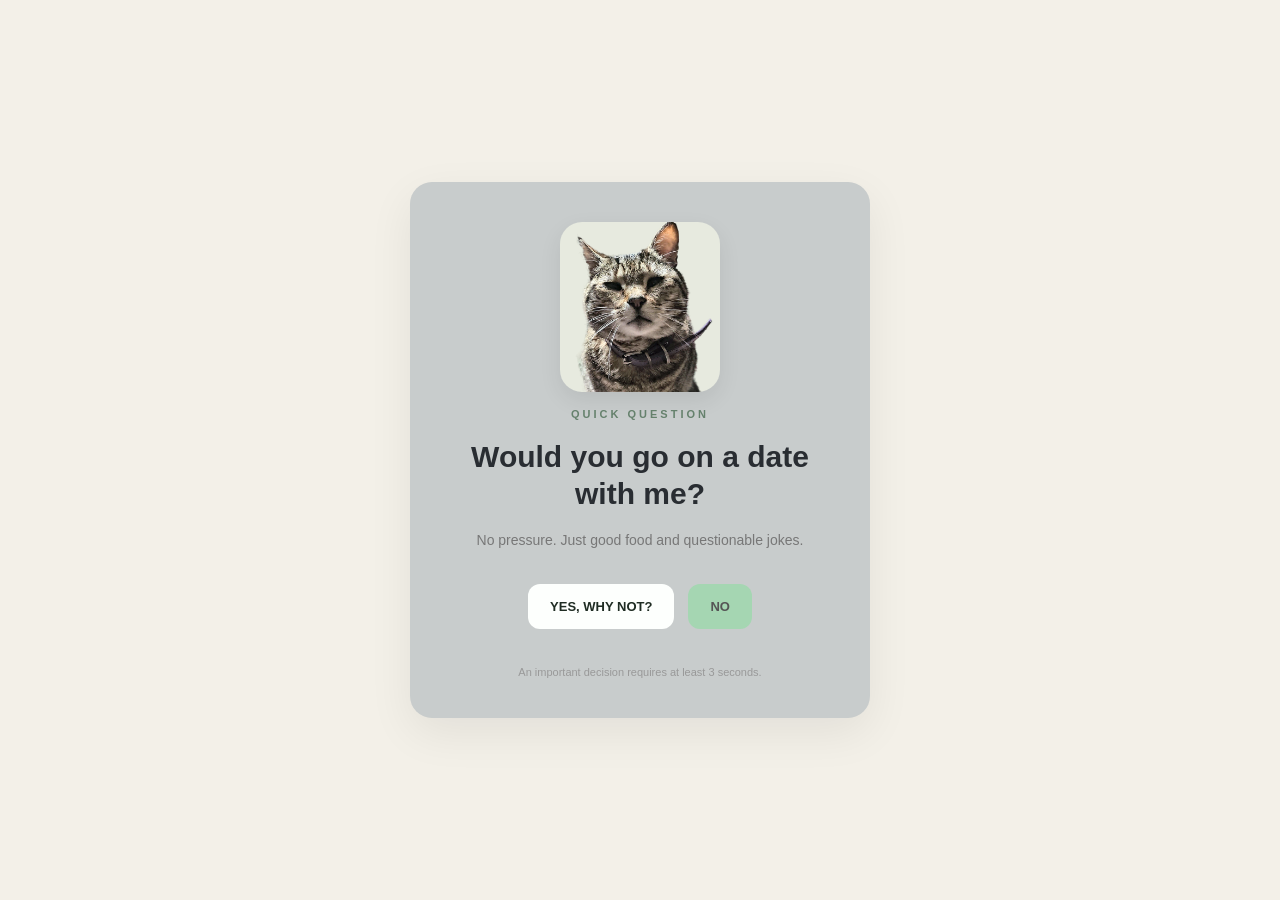
<file: index.html>
<!DOCTYPE html>
<html lang="en">
<head>
    <meta charset="UTF-8">
    <meta name="viewport" content="width=device-width, initial-scale=1.0">

    <!-- Basic metadata -->
    <meta name="description" content="A quick question, a questionable joke, and possibly a date. Open at your own risk.">

    <!-- Open Graph: WhatsApp and social previews -->
    <meta property="og:type" content="website">
    <meta property="og:title" content="Quick Question 👀">
    <meta property="og:description" content="No pressure. Just good food and questionable jokes.">
    <meta property="og:url" content="https://symbolicdeth.github.io/date-invitation/">
    <meta property="og:image" content="https://symbolicdeth.github.io/date-invitation/images/date-cat.png">

    <!-- Image dimensions -->
    <meta property="og:image:width" content="1024">
    <meta property="og:image:height" content="1024">

    <!-- Twitter / X preview -->
    <meta name="twitter:card" content="summary_large_image">
    <meta name="twitter:title" content="Quick Question 👀">
    <meta name="twitter:description" content="No pressure. Just good food and questionable jokes.">
    <meta name="twitter:image" content="https://symbolicdeth.github.io/date-invitation/images/date-cat.png">

    <title>Quick Question</title>

    <link rel="stylesheet" href="style.css">
</head>

<body>

    <main class="invitation-card">

        <div class="profile-picture">
            <img
                src="images/date-cat.png"
                alt="A cat, ready for a date"
            >
        </div>

        <span class="label">QUICK QUESTION</span>

        <h1>Would you go on a date with me?</h1>

        <p class="description">
            No pressure. Just good food and questionable jokes.
        </p>

        <div class="buttons">

            <button id="yesButton">
                YES, WHY NOT?
            </button>

            <button id="noButton">
                NO
            </button>

        </div>

        <p class="footer">
            An important decision requires at least 3 seconds.
        </p>

    </main>

    <script src="script.js"></script>

</body>
</html>
</file>
<file: style.css>
* {
    margin: 0;
    padding: 0;
    box-sizing: border-box;
}

body {
    min-height: 100vh;
    display: flex;
    justify-content: center;
    align-items: center;

    background-color: #f3f0e8;
    font-family: Arial, sans-serif;
    color: #292d32;

    padding: 20px;
}

.invitation-card {
    width: 100%;
    max-width: 460px;

    background-color: #c8cccc;

    padding: 40px 30px;
    border-radius: 22px;

    text-align: center;

    box-shadow: 0 15px 45px rgba(0, 0, 0, 0.07);
}

.profile-picture {
    display: flex;
    justify-content: center;
    margin-bottom: 12px;
}

.profile-picture img {
    display: block;
    width: 160px;
    height: 170px;
    object-fit: cover;
    object-position: center;
    border-radius: 22px;
    background: #e7eadf;
    box-shadow: 0 8px 22px rgba(0, 0, 0, 0.08);
}
.label {
    display: inline-block;

    font-size: 11px;
    font-weight: bold;
    letter-spacing: 3px;

    color: #65816c;

    margin-bottom: 18px;
}

h1 {
    font-size: 30px;
    line-height: 1.25;

    margin-bottom: 16px;
}

.description {
    font-size: 14px;
    line-height: 1.6;

    color: #777777;

    margin-bottom: 30px;
}

.buttons {
    display: flex;
    justify-content: center;
    align-items: center;
    gap: 14px;

    min-height: 50px;
}

button {
    border: none;
    border-radius: 12px;

    padding: 15px 22px;

    font-size: 13px;
    font-weight: bold;

    cursor: pointer;

    transition: background-color 0.2s;
}

#yesButton {
    background-color: #fdfffd;
    color: #1f2c23;
}

#yesButton:hover {
    background-color: #a9d7f8;
}

#noButton {
    background-color: #a5d6b2;
    color: #555555;

    position: relative;

    transition:
        left 0.4s ease,
        top 0.4s ease,
        background-color 0.2s;
        transform 0.4s ease;

    will-change: left, top;
}

.footer {
    margin-top: 35px;

    font-size: 11px;
    color: #999999;
}

@media (max-width: 400px) {
    .invitation-card {
        padding: 32px 20px;
    }

    h1 {
        font-size: 26px;
    }

    button {
        padding: 14px 17px;
    }
}

/* Screen transition */

.invitation-card {
    animation: cardAppear 0.5s ease;
}

@keyframes cardAppear {
    from {
        opacity: 0;
        transform: translateY(12px);
    }

    to {
        opacity: 1;
        transform: translateY(0);
    }
}

/* Continue button */

#continueButton {
    background-color: #a9c5a9;
    color: #243329;

    margin-top: 10px;

    transition:
        background-color 0.2s,
        transform 0.2s;
}

#continueButton:hover {
    background-color: #91b391;
    transform: translateY(-2px);
}

/* Final escape animation */

#noButton {
    transition:
        left 0.45s cubic-bezier(0.22, 1, 0.36, 1),
        top 0.45s cubic-bezier(0.22, 1, 0.36, 1),
        opacity 0.25s ease,
        transform 0.25s ease;
}

#noButton.disappearing {
    opacity: 0;
    transform: scale(0.7);
    pointer-events: none;
}

/* Date and time selection */

.date-form {
    display: flex;
    flex-direction: column;
    gap: 18px;
    text-align: left;
    margin-top: 25px;
}

.form-group {
    display: flex;
    flex-direction: column;
    gap: 8px;
}

.form-group label {
    font-size: 13px;
    font-weight: bold;
    color: #444444;
}

.form-group input,
.form-group select {
    width: 100%;
    min-width: 0;
    padding: 14px;

    border: 1px solid #dddddd;
    border-radius: 12px;

    background-color: #fafafa;
    color: #292d32;

    font-family: inherit;
    font-size: 15px;
}

.form-group input:focus,
.form-group select:focus {
    outline: 2px solid #a9c5a9;
    border-color: #a9c5a9;
}

#confirmDateButton,
#foodContinueButton {
    background-color: #a9c5a9;
    color: #243329;

    margin-top: 8px;
    padding: 15px;

    transition:
        background-color 0.2s,
        transform 0.2s;
}

#confirmDateButton:hover,
#foodContinueButton:hover {
    background-color: #91b391;
    transform: translateY(-2px);
}

.selection-summary {
    margin: 25px 0;
    padding: 18px;

    background-color: #f3f0e8;
    border-radius: 14px;
}

.selection-summary p {
    margin: 8px 0;
    font-size: 15px;
}

.form-error {
    color: #b54747;
    font-size: 13px;
    line-height: 1.5;
}

@media (max-width: 400px) {
    .form-group input,
    .form-group select {
        font-size: 16px;
    }
}

/* Food selection */

.food-grid {
    display: grid;
    grid-template-columns: repeat(2, minmax(0, 1fr));
    gap: 12px;
    margin: 25px 0;
    text-align: left;
}

.food-option {
    border: 2px solid #eeeeee;
    border-radius: 14px;
    padding: 0;
    overflow: hidden;
    background: #ffffff;
    color: #292d32;
    cursor: pointer;
    text-align: left;

    transition:
        border-color 0.2s,
        transform 0.2s,
        background-color 0.2s;
}

.food-option:hover {
    transform: translateY(-3px);
}

.food-option.selected {
    border-color: #789878;
    background-color: #edf4eb;
}

.food-option img {
    display: block;
    width: 100%;
    height: 105px;
    object-fit: cover;
}

.food-option span {
    display: block;
    padding: 12px;
    font-size: 14px;
    font-weight: bold;
}

.food-option:focus-visible {
    outline: 3px solid #789878;
    outline-offset: 3px;
}

.food-error {
    color: #b54747;
    font-size: 13px;
    margin-bottom: 12px;
}

/* Location selection */

.location-grid {
    display: grid;
    grid-template-columns: repeat(2, minmax(0, 1fr));
    gap: 12px;
    margin: 25px 0;
}

.location-option {
    padding: 22px 12px;

    border: 2px solid #eeeeee;
    border-radius: 14px;

    background-color: #ffffff;
    color: #292d32;

    cursor: pointer;
    text-align: center;

    transition:
        border-color 0.2s,
        background-color 0.2s,
        transform 0.2s;
}

.location-option:hover {
    transform: translateY(-3px);
}

.location-option.selected {
    border-color: #789878;
    background-color: #edf4eb;
}

.location-option .location-icon {
    display: block;
    font-size: 30px;
    margin-bottom: 12px;
}

.location-option .location-name {
    display: block;
    font-size: 14px;
    font-weight: bold;
}

.location-option:focus-visible {
    outline: 3px solid #789878;
    outline-offset: 3px;
}

#confirmLocationButton {
    width: 100%;
    padding: 15px;

    border: none;
    border-radius: 12px;

    background-color: #a9c5a9;
    color: #243329;

    font-weight: bold;
    cursor: pointer;

    transition:
        background-color 0.2s,
        transform 0.2s;
}

#confirmLocationButton:hover {
    background-color: #91b391;
    transform: translateY(-2px);
}

.location-error {
    margin-bottom: 12px;
    color: #b54747;
    font-size: 13px;
}

.food-emoji {
    display: block;
    font-size: 48px;
    margin-bottom: 12px;
}

.food-option {
    display: flex;
    flex-direction: column;
    align-items: center;
    justify-content: center;
    gap: 6px;
    padding: 10px;
    min-height: 95px;
    border-radius: 16px;
}

.food-option:hover {
    transform: translateY(-3px);
}


/* Deposit joke screen */

.deposit-box {
    margin: 25px 0;
    padding: 20px;
    background: #f8f8f5;
    border: 1px solid #e8e9e2;
    border-radius: 16px;
    text-align: left;
}

.deposit-row,
.deposit-total {
    display: flex;
    justify-content: space-between;
    align-items: center;
    gap: 12px;
    padding: 12px 0;
    font-size: 13px;
}

.deposit-row {
    color: #777;
    border-bottom: 1px solid #e8e9e2;
}

.deposit-row strong {
    color: #292d32;
}

.deposit-total {
    margin-top: 8px;
    font-size: 14px;
    font-weight: bold;
}

.deposit-total strong {
    font-size: 22px;
    color: #b74747;
}

#payDepositButton {
    width: 100%;
    background: #292d32;
    color: white;
    padding: 16px;
}

#payDepositButton:hover {
    background: #41464d;
}

.prank-icon {
    font-size: 48px;
    margin-bottom: 18px;
}

.prank-message {
    margin: 25px 0;
    padding: 24px 18px;
    border-radius: 16px;
    background: #edf4e9;
    line-height: 1.7;
}

.prank-amount {
    display: block;
    margin-bottom: 12px;
    color: #b74747;
    font-size: 28px;
    font-weight: bold;
    text-decoration: line-through;
}

.prank-message p {
    margin-bottom: 8px;
    color: #3d4d3e;
}
</file>
